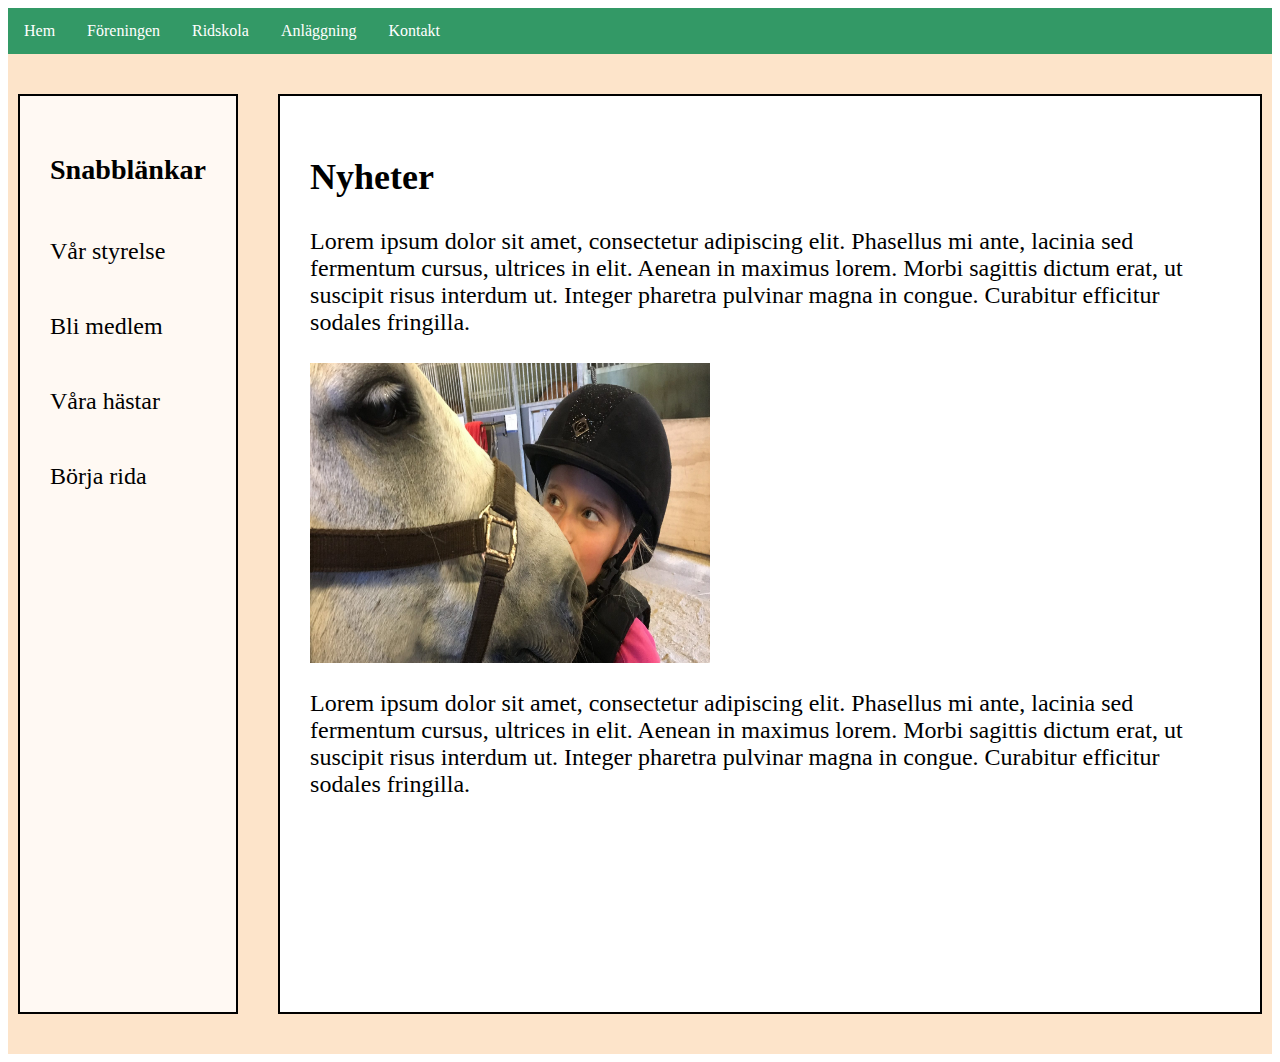
<file: index.html>
<!DOCTYPE html>
<html lang="en">

<head>
    <meta charset="UTF-8">
    <meta http-equiv="X-UA-Compatible" content="IE=edge">
    <meta name="viewport" content="width=device-width, initial-scale=1.0">
    <title>Fryele Stallklubb</title>
    <link rel="stylesheet" href="css/main.css">
</head>

<body>
    <header>
        <nav class="navbar">
            <div class="navbar-links">
                <ul>
                    <li><a href="index.html">Hem</a></li>
                    <li><a href="pages/förening.html">Föreningen</a></li>
                    <li><a href="pages/ridskola.html">Ridskola</a></li>
                    <li><a href="pages/anläggning.html">Anläggning</a></li>
                    <li><a href="pages/kontakt.html">Kontakt</a></li>
                </ul>
            </div>
        </nav>
    </header>

    <div class="flex-container">
        <div class="leftMenu">
            <h3>Snabblänkar</h3>
            <p><a class="styrelse" href="/pages/styrelse.html">Vår styrelse</a></p>
            <p><a class="medlemskap" href="/pages/medlemskap.html">Bli medlem</a></p>
            <p><a class="medlemskap" href="/pages/hästar.html">Våra hästar</a></p>
            <p><a class="medlemskap" href="/pages/rida.html">Börja rida</a></p>
        </div>
        <div class="main">
            <h2>Nyheter</h2>
            <t>Lorem ipsum dolor sit amet, consectetur adipiscing elit. Phasellus mi ante, lacinia sed fermentum cursus,
                ultrices in elit. Aenean in maximus lorem. Morbi sagittis dictum erat, ut suscipit risus interdum ut.
                Integer pharetra pulvinar magna in congue. Curabitur efficitur sodales fringilla.</t><br>
            <img src="../images/flickaSomPussarHast.jpg" alt="Flicka som pussar häst" width="400" height="300"><br>
            <t>Lorem ipsum dolor sit amet, consectetur adipiscing elit. Phasellus mi ante, lacinia sed fermentum cursus,
                ultrices in elit. Aenean in maximus lorem. Morbi sagittis dictum erat, ut suscipit risus interdum ut.
                Integer pharetra pulvinar magna in congue. Curabitur efficitur sodales fringilla.</t>
        </div>
    </div>
    
</body>

</html>
</file>
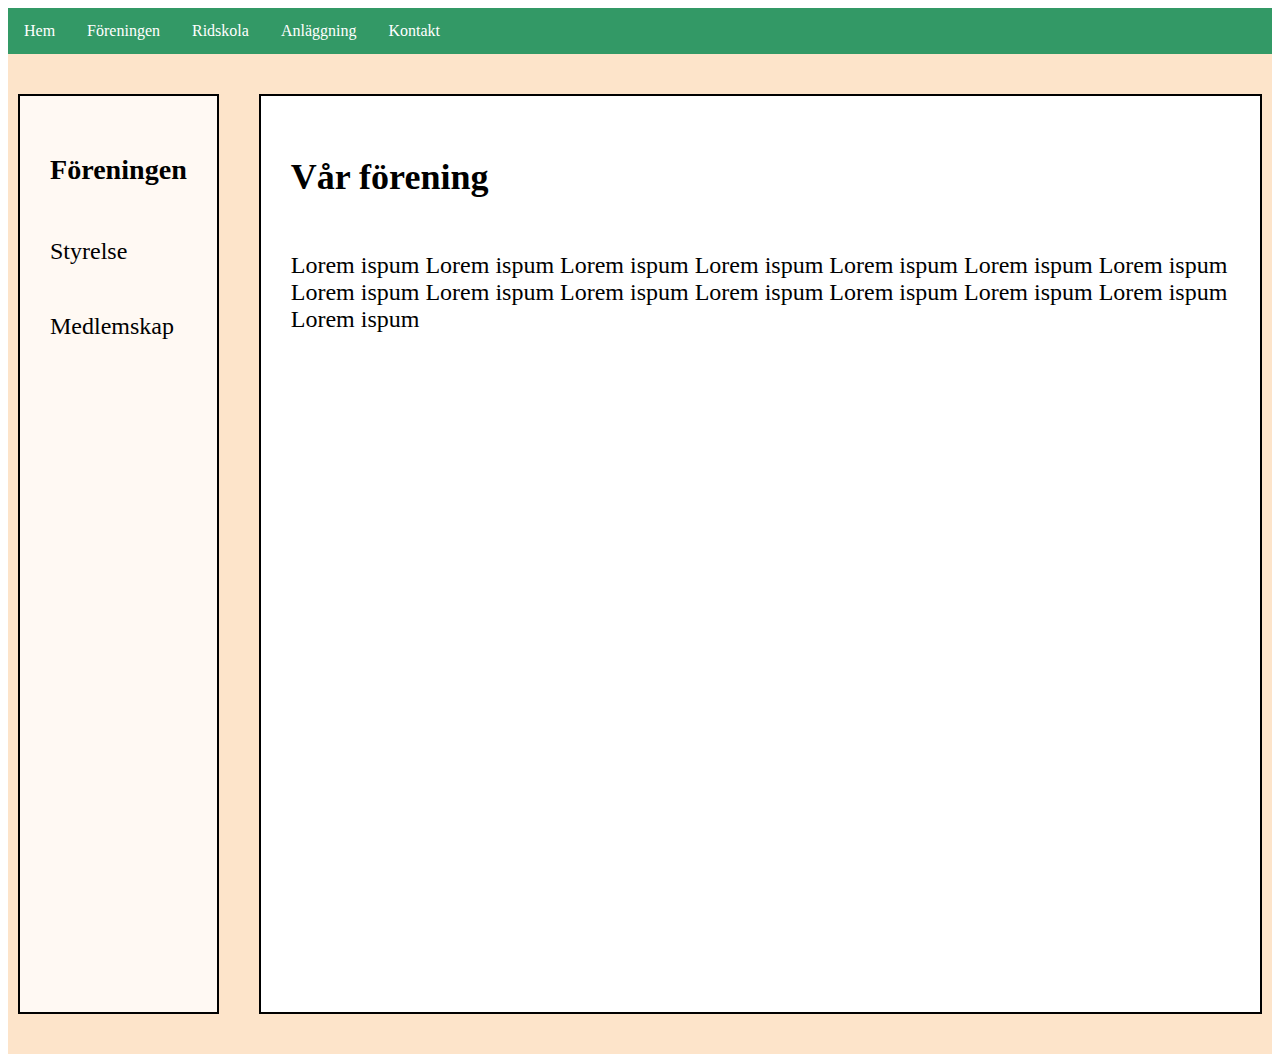
<file: pages/förening.html>
<!DOCTYPE html>
<html lang="en">
<head>
    <meta charset="UTF-8">
    <meta http-equiv="X-UA-Compatible" content="IE=edge">
    <meta name="viewport" content="width=device-width, initial-scale=1.0">
    <title>Fryele Stallklubb</title>
    <link rel="stylesheet" href="../css/main.css">
</head>
<body>
    <header>
        <nav class="navbar">
            <div class="navbar-links">
                <ul>
                    <li><a href="../index.html">Hem</a></li>
                    <li><a href="förening.html">Föreningen</a></li>
                    <li><a href="ridskola.html">Ridskola</a></li>
                    <li><a href="anläggning.html">Anläggning</a></li>
                    <li><a href="kontakt.html">Kontakt</a></li>
                </ul>
            </div>
        </nav>
    </header>

    <div class="flex-container">
        <div class="leftMenu">
            <h3>Föreningen</h3>
            <p><a class="styrelse" href="styrelse.html">Styrelse</a></p>
            <p><a class="medlemskap" href="medlemskap.html">Medlemskap</a></p>
        </div>
        <div class="main">
            <h2>Vår förening</h2>
            <p>Lorem ispum Lorem ispum Lorem ispum Lorem ispum Lorem ispum Lorem ispum Lorem ispum Lorem ispum Lorem ispum Lorem ispum Lorem ispum Lorem ispum Lorem ispum Lorem ispum Lorem ispum </p>
        </div>
    </div>
</body>
    



</html>
</file>
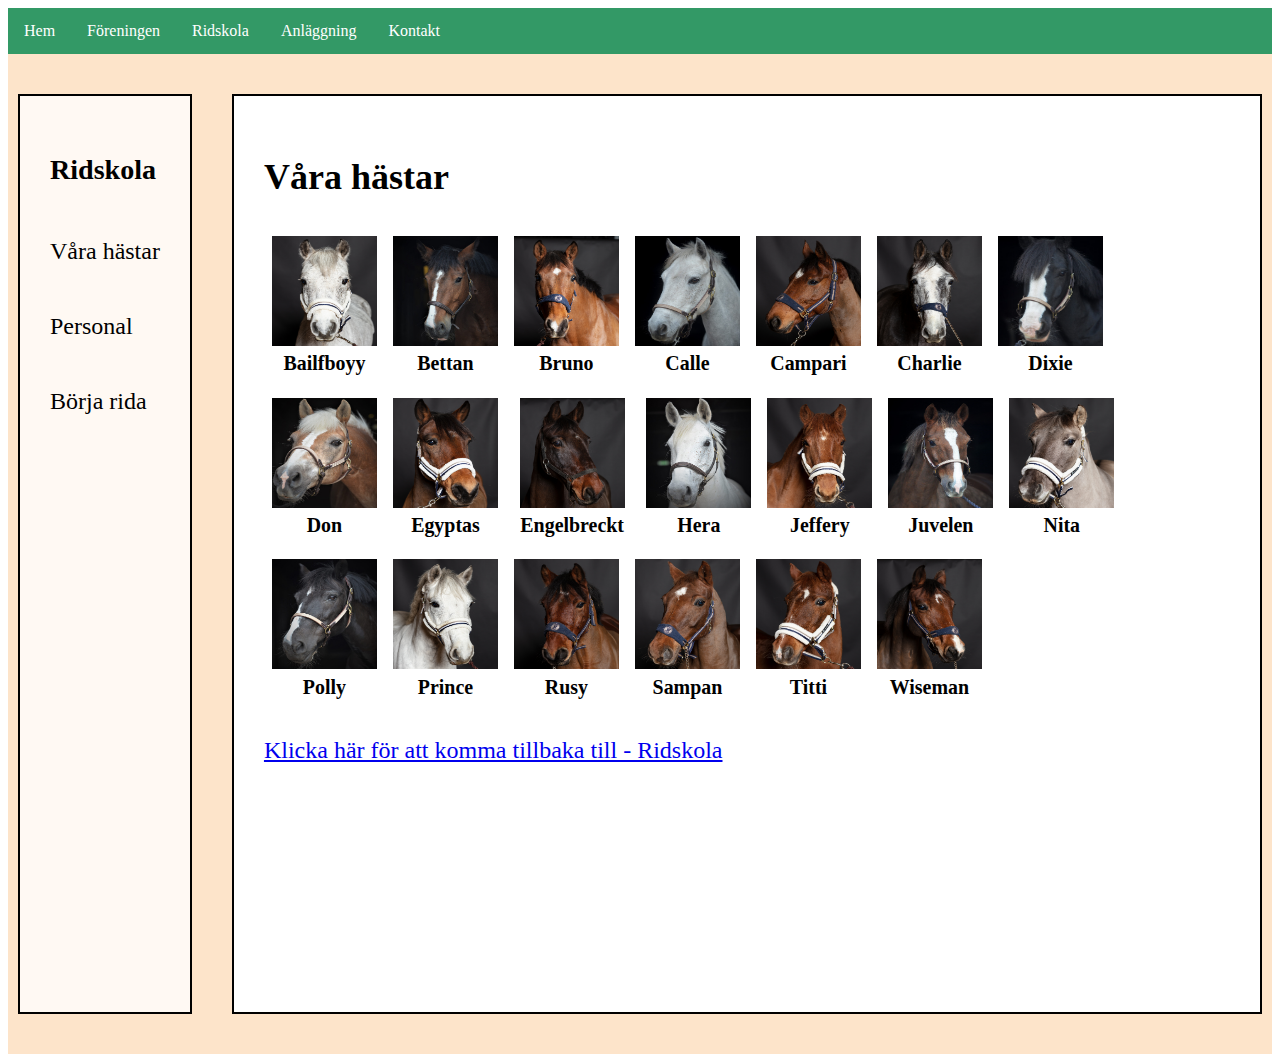
<file: pages/hästar.html>
<!DOCTYPE html>
<html lang="en">

<head>
    <meta charset="UTF-8">
    <meta http-equiv="X-UA-Compatible" content="IE=edge">
    <meta name="viewport" content="width=device-width, initial-scale=1.0">
    <title>Fryele Stallklubb</title>
    <link rel="stylesheet" href="../css/main.css">
</head>

<body>
    <header>
        <nav class="navbar">
            <div class="navbar-links">
                <ul>
                    <li><a href="/index.html">Hem</a></li>
                    <li><a href="förening.html">Föreningen</a></li>
                    <li><a href="/pages/ridskola.html">Ridskola</a></li>
                    <li><a href="/pages/anläggning.html">Anläggning</a></li>
                    <li><a href="/pages/kontakt.html">Kontakt</a></li>
                </ul>
            </div>
        </nav>
    </header>

    <div class="flex-container">
        <div class="leftMenu">
            <h3>Ridskola</h3>
            <p><a class="styrelse" href="../pages/hästar.html">Våra hästar</a></p>
            <p><a class="styrelse" href="../pages/personal.html">Personal</a></p>
            <p><a class="styrelse" href="../pages/rida.html">Börja rida</a></p>
        </div>

        <div class="main">
            <h2>Våra hästar</h2>
            <div class="flex-container-img">
                <div class="horseRow">
                    <img src="../images/bailfBoyy.jpg" alt="Hästen Bailfboy" width="105" height="110">
                    <h5>Bailfboyy</h5>
                </div>

                <div class="horseRow">
                    <img src="../images/Bettan.jpg" alt="Hästen Bettan" width="105" height="110">
                    <h5>Bettan</h5>
                </div>

                <div class="horseRow">
                    <img src="../images/bruno.jpg" alt="Hästen Bruno" width="105" height="110" height="110">
                    <h5>Bruno</h5>
                </div>

                <div class="horseRow">
                    <img src="../images/Calle.jpg" alt="Hästen Calle" width="105" height="110">
                    <h5>Calle</h5>
                </div>

                <div class="horseRow">
                    <img src="../images/campari.jpg" alt="Hästen Campari" width="105" height="110">
                    <h5>Campari</h5>
                </div>

                <div class="horseRow">
                    <img src="../images/charlie.jpg" alt="Hästen Charlie" width="105" height="110">
                    <h5>Charlie</h5>
                </div>

                <div class="horseRow">
                    <img src="../images/Dixie-e1635764474769.jpg" alt="Hästen Dixie" width="105" height="110">
                    <h5>Dixie</h5>
                </div>

                <div class="horseRow">
                    <img src="../images/don.jpg" alt="Hästen Don" width="105" height="110">
                    <h5>Don</h5>
                </div>

                <div class="horseRow">
                    <img src="../images/egyptas.jpg" alt="Hästen Egyptas" width="105" height="110">
                    <h5>Egyptas</h5>
                </div>

                <div class="horseRow">
                    <img src="../images/engelbreckt.jpg" alt="engelbreckt" width="105" height="110">
                    <h5>Engelbreckt</h5>
                </div>

                <div class="horseRow">
                    <img src="../images/Hera.jpg" alt="Hästen Dixie" width="105" height="110">
                    <h5>Hera</h5>
                </div>

                <div class="horseRow">
                    <img src="../images/jeffery.jpg" alt="Hästen Dixie" width="105" height="110">
                    <h5>Jeffery</h5>
                </div>

                <div class="horseRow">
                    <img src="../images/Juvelen.jpg" alt="Hästen Dixie" width="105" height="110">
                    <h5>Juvelen</h5>
                </div>

                <div class="horseRow">
                    <img src="../images/nita.jpg" alt="Hästen Dixie" width="105" height="110">
                    <h5>Nita</h5>
                </div>

                <div class="horseRow">
                    <img src="../images/Polly.jpg" alt="Hästen Dixie" width="105" height="110">
                    <h5>Polly</h5>
                </div>

                <div class="horseRow">
                    <img src="../images/prince.jpg" alt="Hästen Dixie" width="105" height="110">
                    <h5>Prince</h5>
                </div>

                <div class="horseRow">
                    <img src="../images/rusty.jpg" alt="Hästen Dixie" width="105" height="110">
                    <h5>Rusy</h5>
                </div>

                <div class="horseRow">
                    <img src="../images/sampman.jpg" alt="Hästen Dixie" width="105" height="110">
                    <h5>Sampan</h5>
                </div>

                <div class="horseRow">
                    <img src="../images/titti.jpg" alt="Hästen Dixie" width="105" height="110">
                    <h5>Titti</h5>
                </div>

                <div class="horseRow">
                    <img src="../images/wiseman.jpg" alt="Hästen Dixie" width="105" height="110">
                    <h5>Wiseman</h5>
                </div>
            </div>
            <p><a class="förening" href="/pages/ridskola.html">Klicka här för att komma tillbaka till - Ridskola</a></p>
        </div>

</body>

</html>
</file>
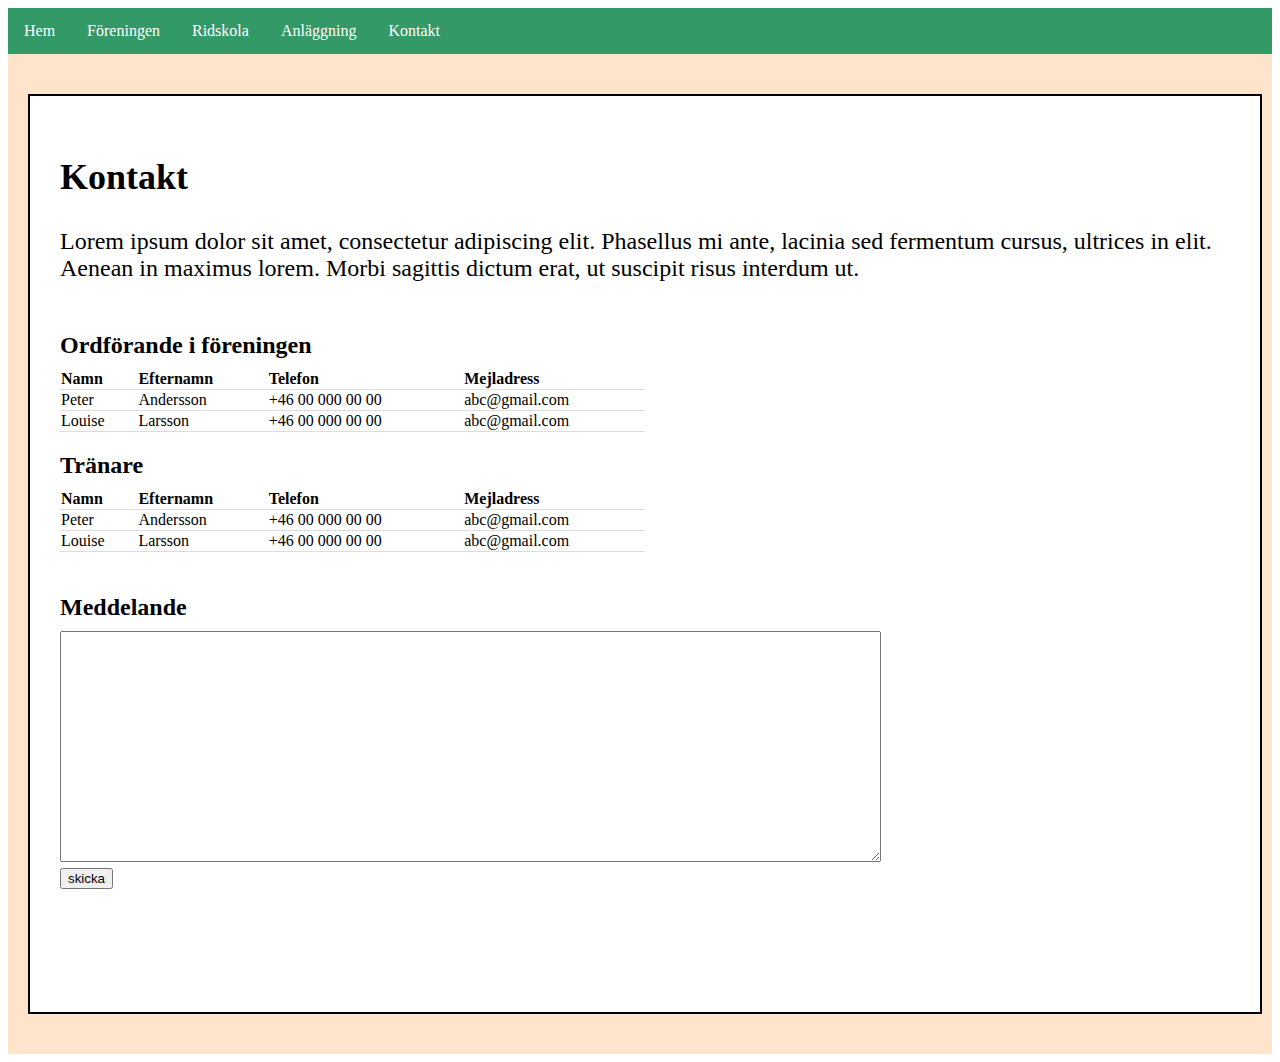
<file: pages/kontakt.html>
<!DOCTYPE html>
<html lang="en">
<head>
    <meta charset="UTF-8">
    <meta http-equiv="X-UA-Compatible" content="IE=edge">
    <meta name="viewport" content="width=device-width, initial-scale=1.0">
    <title>Fryele Stallklubb</title>
    <link rel="stylesheet" href="../css/main.css">
</head>
<body>
    <header>
        <nav class=" navbar">
    <div class="navbar-links">
        <ul>
            <li><a href="../index.html">Hem</a></li>
            <li><a href="förening.html">Föreningen</a></li>
            <li><a href="ridskola.html">Ridskola</a></li>
            <li><a href="anläggning.html">Anläggning</a></li>
            <li><a href="kontakt.html">Kontakt</a></li>
        </ul>
    </div>
    </nav>
    </header>

    <div class="flex-container">
        <div class="main">
            <h2>Kontakt</h2>
            Lorem ipsum dolor sit amet, consectetur adipiscing elit. Phasellus mi ante, lacinia sed fermentum cursus,
            ultrices in elit. Aenean in maximus lorem. Morbi sagittis dictum erat, ut suscipit risus interdum ut.
            <div class="kontakt">
                <h4>Ordförande i föreningen</h4>
                <table>
                    <tr>
                        <th>Namn</th>
                        <th>Efternamn</th>
                        <th>Telefon</th>
                        <th>Mejladress</th>
                    </tr>
                    <tr>
                        <td>Peter</td>
                        <td>Andersson</td>
                        <td>+46 00 000 00 00</td>
                        <td>abc@gmail.com</td>
                    </tr>
                    <tr>
                        <td>Louise</td>
                        <td>Larsson</td>
                        <td>+46 00 000 00 00</td>
                        <td>abc@gmail.com</td>
                    </tr>
                </table>
                <h4>Tränare</h4>
                    <table>
                        <tr>
                            <th>Namn</th>
                            <th>Efternamn</th>
                            <th>Telefon</th>
                            <th>Mejladress</th>
                        </tr>
                        <tr>
                            <td>Peter</td>
                            <td>Andersson</td>
                            <td>+46 00 000 00 00</td>
                            <td>abc@gmail.com</td>
                        </tr>
                        <tr>
                            <td>Louise</td>
                            <td>Larsson</td>
                            <td>+46 00 000 00 00</td>
                            <td>abc@gmail.com</td>
                        </tr>
                    </table>
            </div>
            <div class="kontaktMessage" id="divContact">
                <!--<input type="text" id="text" name="text"><br>
                <input type="submit" value="Skicka" id="btnSubmit">-->
            </div>
        </div>
    </div>

    <script src="../js/script.js"></script>
</body>

</html>
</file>
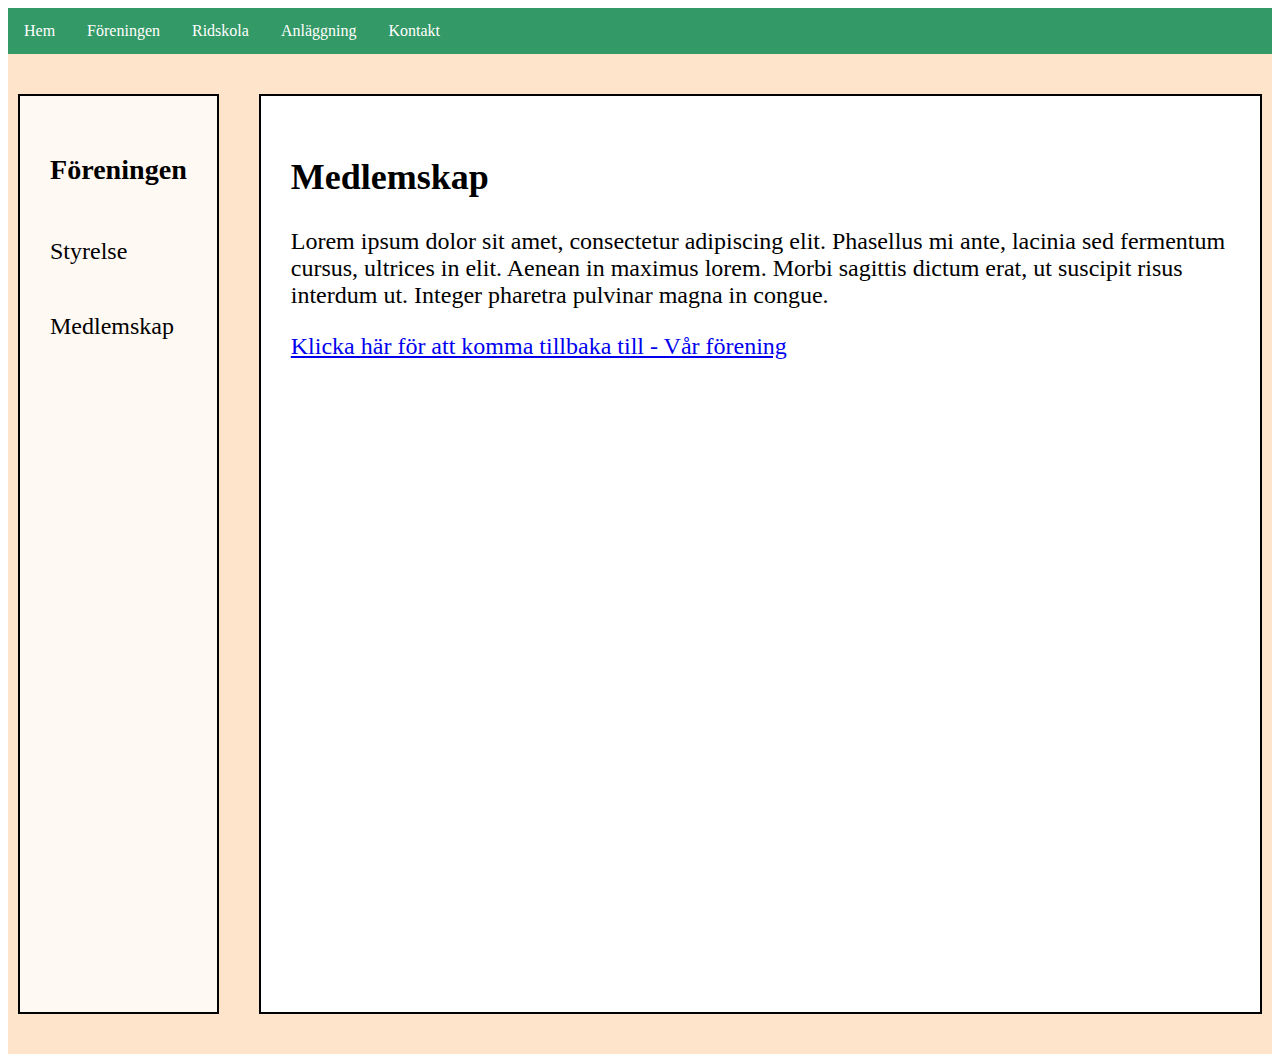
<file: pages/medlemskap.html>
<!DOCTYPE html>
<html lang="en">

<head>
    <meta charset="UTF-8">
    <meta http-equiv="X-UA-Compatible" content="IE=edge">
    <meta name="viewport" content="width=device-width, initial-scale=1.0">
    <title>Fryele Stallklubb</title>
    <link rel="stylesheet" href="../css/main.css">
</head>

<body>
    <header>
        <nav class="navbar">
            <div class="navbar-links">
                <ul>
                    <li><a href="/index.html">Hem</a></li>
                    <li><a href="/pages/förening.html">Föreningen</a></li>
                    <li><a href="/pages/ridskola.html">Ridskola</a></li>
                    <li><a href="/pages/anläggning.html">Anläggning</a></li>
                    <li><a href="/pages/kontakt.html">Kontakt</a></li>
                </ul>
            </div>
        </nav>
    </header>

    <div class="flex-container">
        <div class="leftMenu">
            <h3>Föreningen</h3>
            <p><a class="styrelse" href="/pages/styrelse.html">Styrelse</a></p>
            <p><a class="medlemskap" href="/pages/medlemskap.html">Medlemskap</a></p>
        </div>
        <div class="main">
            <h2>Medlemskap</h2>
            Lorem ipsum dolor sit amet, consectetur adipiscing elit. Phasellus mi ante, lacinia sed fermentum cursus,
            ultrices in elit. Aenean in maximus lorem. Morbi sagittis dictum erat, ut suscipit risus interdum ut.
            Integer pharetra pulvinar magna in congue.
            <p><a class="förening" href="/pages/förening.html">Klicka här för att komma tillbaka till - Vår förening</a></p>
        </div>
    </div>
</body>

</html>
</file>
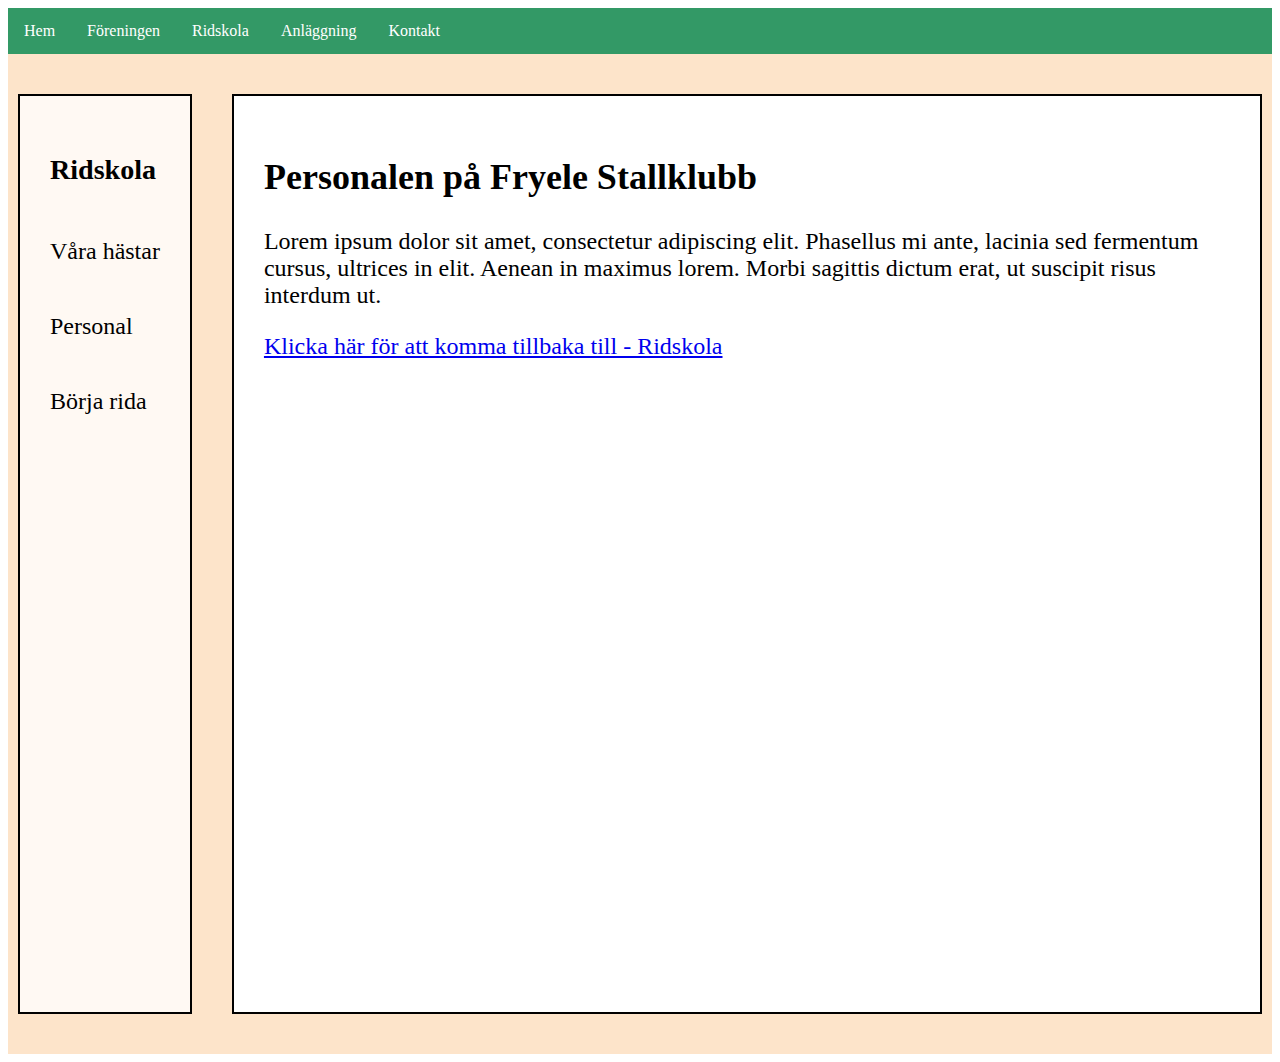
<file: pages/personal.html>
<!DOCTYPE html>
<html lang="en">

<head>
    <meta charset="UTF-8">
    <meta http-equiv="X-UA-Compatible" content="IE=edge">
    <meta name="viewport" content="width=device-width, initial-scale=1.0">
    <title>Fryele Stallklubb</title>
    <link rel="stylesheet" href="../css/main.css">
</head>

<body>
    <header>
        <nav class="navbar">
            <div class="navbar-links">
                <ul>
                    <li><a href="/index.html">Hem</a></li>
                    <li><a href="/pages/förening.html">Föreningen</a></li>
                    <li><a href="/pages/ridskola.html">Ridskola</a></li>
                    <li><a href="/pages/anläggning.html">Anläggning</a></li>
                    <li><a href="/pages/kontakt.html">Kontakt</a></li>
                </ul>
            </div>
        </nav>
    </header>

    <div class="flex-container">
        <div class="leftMenu">
            <h3>Ridskola</h3>
            <p><a class="styrelse" href="/pages/hästar.html">Våra hästar</a></p>
            <p><a class="styrelse" href="/pages/personal.html">Personal</a></p>
            <p><a class="styrelse" href="/pages/rida.html">Börja rida</a></p>
        </div>
        <div class="main">
            <h2>Personalen på Fryele Stallklubb</h2>
            Lorem ipsum dolor sit amet, consectetur adipiscing elit. Phasellus mi ante, lacinia sed fermentum cursus,
            ultrices in elit. Aenean in maximus lorem. Morbi sagittis dictum erat, ut suscipit risus interdum ut.
            <p><a class="förening" href="/pages/ridskola.html">Klicka här för att komma tillbaka till - Ridskola</a></p>
        </div>
    </div>
</body>

</html
</file>
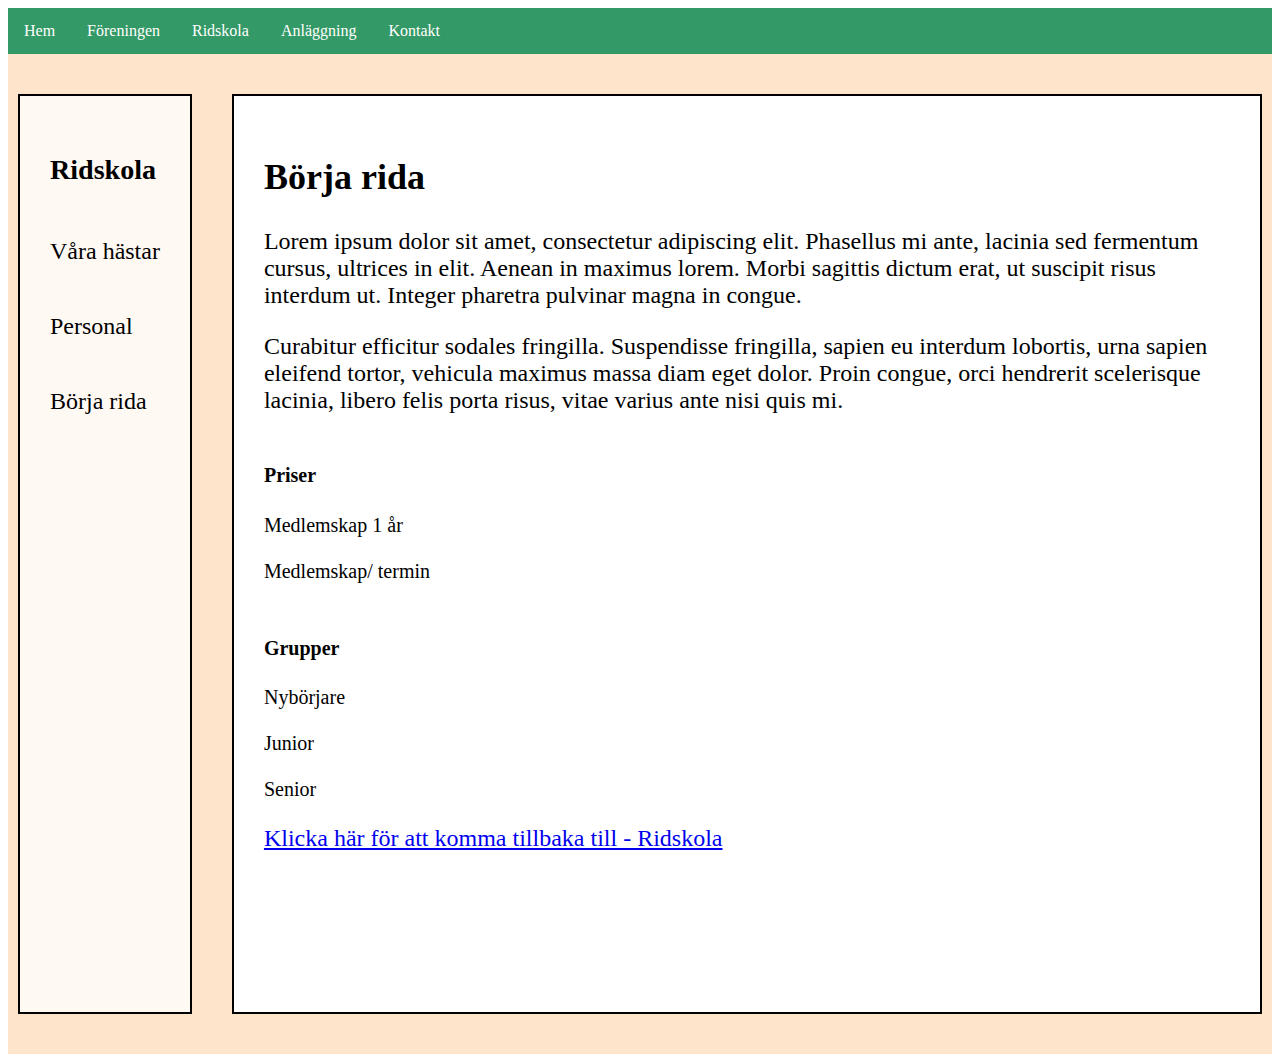
<file: pages/rida.html>
<!DOCTYPE html>
<html lang="en">
<head>
    <meta charset="UTF-8">
    <meta http-equiv="X-UA-Compatible" content="IE=edge">
    <meta name="viewport" content="width=device-width, initial-scale=1.0">
    <title>Fryele Stallklubb</title>
    <link rel="stylesheet" href="../css/main.css"">
</head>
<body>
    <header>
        <nav class="navbar">
            <div class="navbar-links">
                <ul>
                    <li><a href="/index.html">Hem</a></li>
                    <li><a href="/pages/förening.html">Föreningen</a></li>
                    <li><a href="/pages/ridskola.html">Ridskola</a></li>
                    <li><a href="/pages/anläggning.html">Anläggning</a></li>
                    <li><a href="/pages/kontakt.html">Kontakt</a></li>
                </ul>
            </div>
        </nav>
    </header>

    <div class="flex-container">
        <div class="leftMenu">
            <h3>Ridskola</h3>
            <p><a class="styrelse" href="/pages/hästar.html">Våra hästar</a></p>
            <p><a class="styrelse" href="/pages/personal.html">Personal</a></p>
            <p><a class="styrelse" href="/pages/rida.html">Börja rida</a></p>
        </div>
        <div class="main">
            <h2>Börja rida</h2>
            Lorem ipsum dolor sit amet, consectetur adipiscing elit. Phasellus mi ante, lacinia sed fermentum cursus,
            ultrices in elit. Aenean in maximus lorem. Morbi sagittis dictum erat, ut suscipit risus interdum ut.
            Integer pharetra pulvinar magna in congue.
            <p>Curabitur efficitur sodales fringilla. Suspendisse fringilla,
            sapien eu interdum lobortis, urna sapien eleifend tortor, vehicula maximus massa diam eget dolor. Proin
            congue, orci hendrerit scelerisque lacinia, libero felis porta risus, vitae varius ante nisi quis mi.</p>
            <div class="medlemskap">
                <ul>
                    <h4>Priser</h4>
                    <li>Medlemskap 1 år</li><br>
                    <li>Medlemskap/ termin</li>
                </ul><br>
                <ul>
                    <h4>Grupper</h4>
                    <li>Nybörjare</li><br>
                    <li>Junior</li><br>
                    <li>Senior</li>
                </ul>
            </div>
            <p><a class="förening" href="/pages/ridskola.html">Klicka här för att komma tillbaka till - Ridskola</a></p>
        </div>
    </div>
</body>
    
</html>
</file>
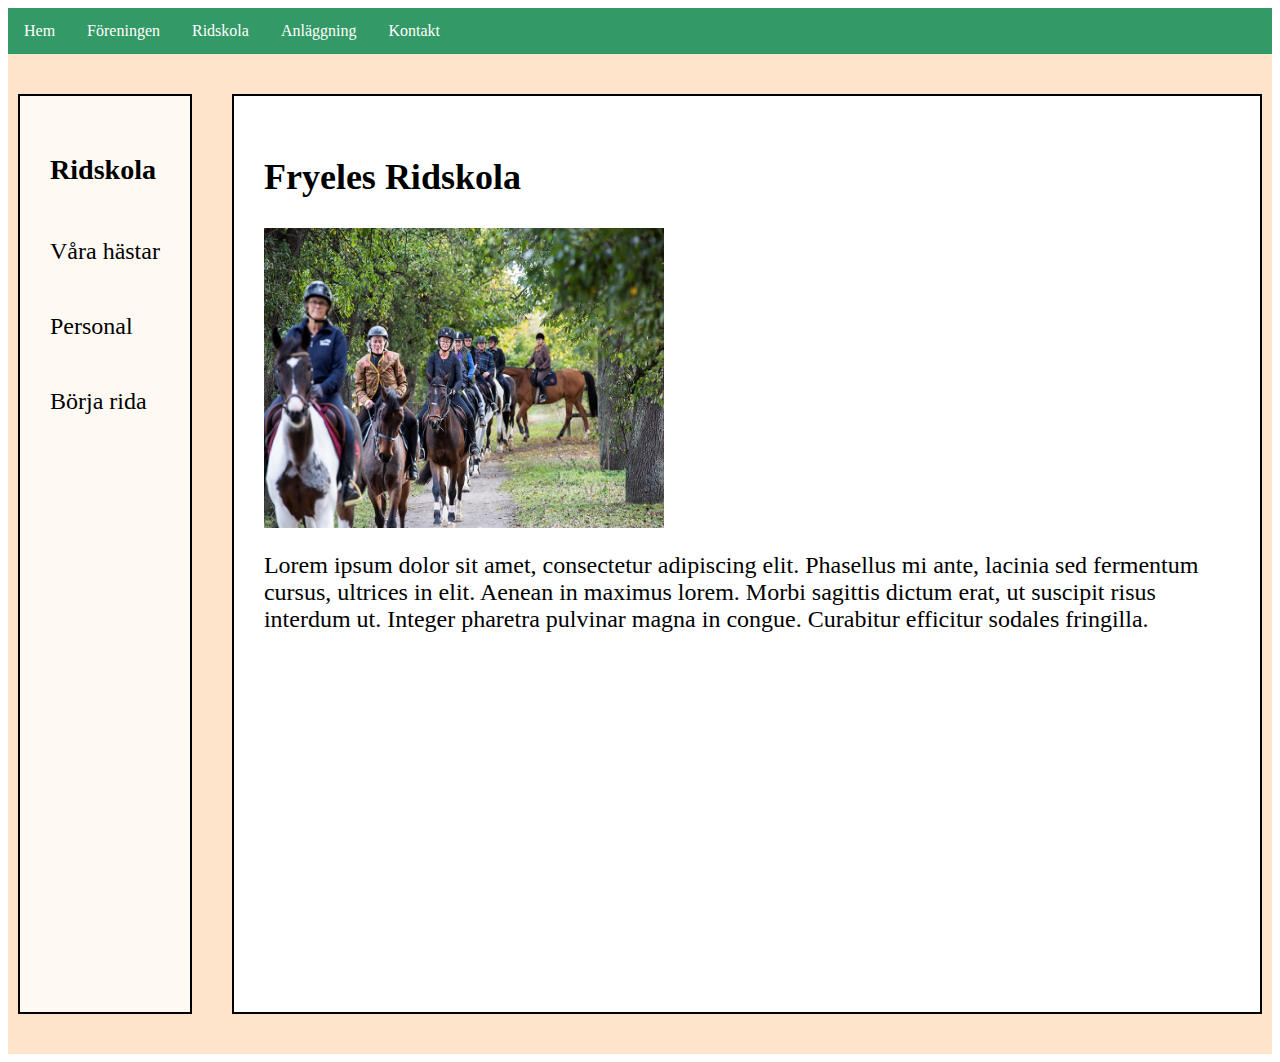
<file: pages/ridskola.html>
<!DOCTYPE html>
<html lang="en">
<head>
    <meta charset="UTF-8">
    <meta http-equiv="X-UA-Compatible" content="IE=edge">
    <meta name="viewport" content="width=device-width, initial-scale=1.0">
    <title>Fryele Stallklubb</title>
    <link rel="stylesheet" href="../css/main.css">
</head>
<body>
    <header>
        <nav class="navbar">
            <div class="navbar-links">
                <ul>
                    <li><a href="../index.html">Hem</a></li>
                    <li><a href="/pages/förening.html">Föreningen</a></li>
                    <li><a href="/pages/ridskola.html">Ridskola</a></li>
                    <li><a href="/pages/anläggning.html">Anläggning</a></li>
                    <li><a href="/pages/kontakt.html">Kontakt</a></li>
                </ul>
            </div>
        </nav>
    </header>

    <div class="flex-container">
        <div class="leftMenu">
            <h3>Ridskola</h3>
            <p><a class="styrelse" href="../pages/hästar.html">Våra hästar</a></p>
            <p><a class="styrelse" href="../pages/personal.html">Personal</a></p>
            <p><a class="styrelse" href="../pages/rida.html">Börja rida</a></p>
        </div>
        <div class="main">
            <h2>Fryeles Ridskola</h2>
            <img src="../images/ridlektion_ute.jpg" alt="Ridlektion ute" width="400" height="300">
            <p>Lorem ipsum dolor sit amet, consectetur adipiscing elit. Phasellus mi ante, lacinia sed fermentum cursus,
                ultrices in elit. Aenean in maximus lorem. Morbi sagittis dictum erat, ut suscipit risus interdum ut.
                Integer pharetra pulvinar magna in congue. Curabitur efficitur sodales fringilla.
            </p>
        </div>
    </div>
</body>
    
</html>
</file>
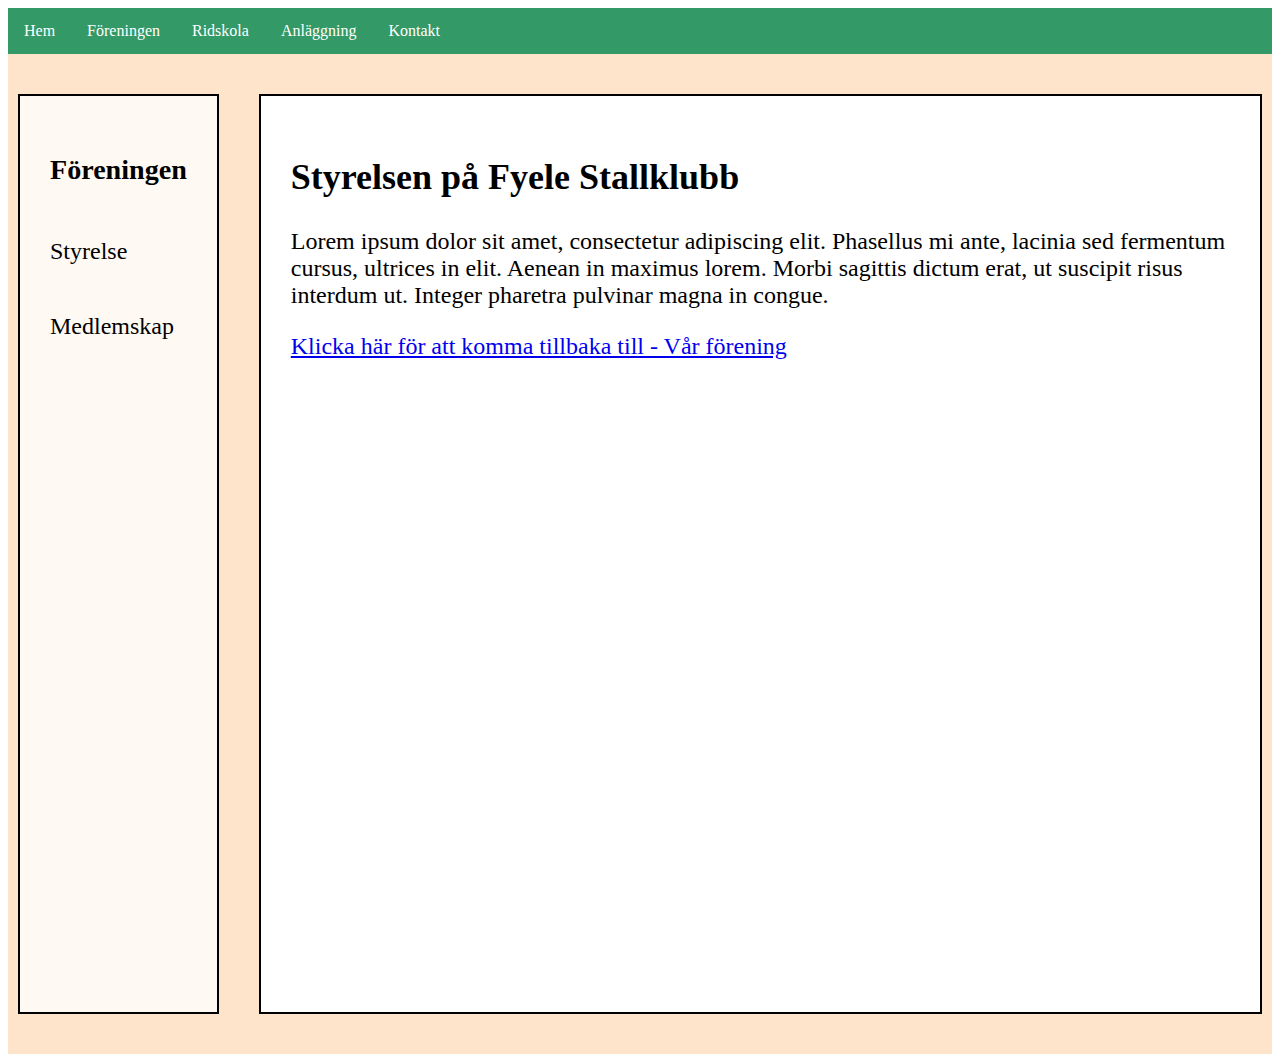
<file: pages/styrelse.html>
<!DOCTYPE html>
<html lang="en">

<head>
    <meta charset="UTF-8">
    <meta http-equiv="X-UA-Compatible" content="IE=edge">
    <meta name="viewport" content="width=device-width, initial-scale=1.0">
    <title>Fryele Stallklubb</title>
    <link rel="stylesheet" href="../css/main.css">
</head>

<body>
    <header>
        <nav class="navbar">
            <div class="navbar-links">
                <ul>
                    <li><a href="../index.html">Hem</a></li>
                    <li><a href="förening.html">Föreningen</a></li>
                    <li><a href="ridskola.html">Ridskola</a></li>
                    <li><a href="anläggning.html">Anläggning</a></li>
                    <li><a href="kontakt.html">Kontakt</a></li>
                </ul>
            </div>
        </nav>
    </header>

    <div class="flex-container">
        <div class="leftMenu">
            <h3>Föreningen</h3>
            <p><a class="styrelse" href="styrelse.html">Styrelse</a></p>
            <p><a class="medlemskap" href="medlemskap.html">Medlemskap</a></p>
        </div>
        <div class="main">
            <h2>Styrelsen på Fyele Stallklubb</h2>
            Lorem ipsum dolor sit amet, consectetur adipiscing elit. Phasellus mi ante, lacinia sed fermentum cursus,
            ultrices in elit. Aenean in maximus lorem. Morbi sagittis dictum erat, ut suscipit risus interdum ut.
            Integer pharetra pulvinar magna in congue.
            <p><a class="förening" href="förening.html">Klicka här för att komma tillbaka till - Vår förening</a></p>
        </div>
    </div>
</body>

</html
</file>
<file: css/main.css>
/*Main Area*/

/*Nav-bar*/
.navbar {
    display: flex;
    justify-content: space-between;
    align-items: center;
    background-color: #339966;
}

.navbar-links ul {
    list-style-type:none;
    margin: 0;
    padding: 0;
    overflow: hidden;
    background-color: #339966;
}
.navbar-links li {
    float: left;
}
.navbar-links li a {
    display: block;
    color: white;
    text-align: center;
    padding: 14px 16px;
    text-decoration: none;
}
.navbar-links li a:hover {
    background-color: #006600;
}

/*Side Menu*/
.leftMenu {
    display: flex;
    flex-direction: column;
    flex-wrap: wrap;
    
    padding: 30px;
    background-color: rgba(255, 255, 255, 0.782);
    border: 2px solid #000000;
    margin: 40px 20px 40px 10px;

    font-size: x-large;
    color: #000000;
}
.leftMenu a {
    text-decoration: none;
    color: #000000;
}

/*Main Content*/
.flex-container {
    display: flex;
    flex-direction: row;
    flex-wrap: wrap;
    height: 1000px;
    flex: 1;
    background-color: #fde4ca;
}

.main {
    display: flex;
    flex-direction: column;
    flex-wrap: wrap;
    flex: 1;
    padding: 30px;
    background-color: rgb(255, 255, 255);
    border: 2px solid #000000;
    margin: 40px 10px 40px 20px;
    font-size: x-large;
    color: #000000;
}

.flex-container-img {
    display: flex;
    flex-direction: row;
    flex-wrap: wrap;
    background-color: #fff;
  }

  .flex-container-img > div {
    margin: .5rem;
  }

  .horseRow {
    display: flex;
    flex-direction: column;
    flex-wrap: wrap;
    align-items: center;
}

.horseRow h5 {
    margin: 0.4rem;
}

.medlemskap ul {
    list-style-type:none;
    margin: 0;
    padding: 0;
    font-size: smaller;
}

.kontakt {
    display: flex;
    flex-direction: column;
    margin-top: 30px;
    flex-wrap: wrap;
    height: 250px;
}

.kontakt table, td, th {
    border-bottom: 1px solid #ddd;
}

.kontakt table {
    width: 100%;
    border-collapse: collapse;
    width: 50%;
    text-align: left;
    font-size: 1rem;
}

.kontakt h4 {
    margin: 20px 0px 10px 0px;
}

#message {
    margin-bottom: 10px;
}

#send {
    display: block;
   
}

#text {
    width: 800px;
    height: 200px;
}

.adress p {
    margin: auto;
}

.adress h3 {
    margin-bottom: 7px;
}

/*Footer*/


/*Responsive code*/
</file>
